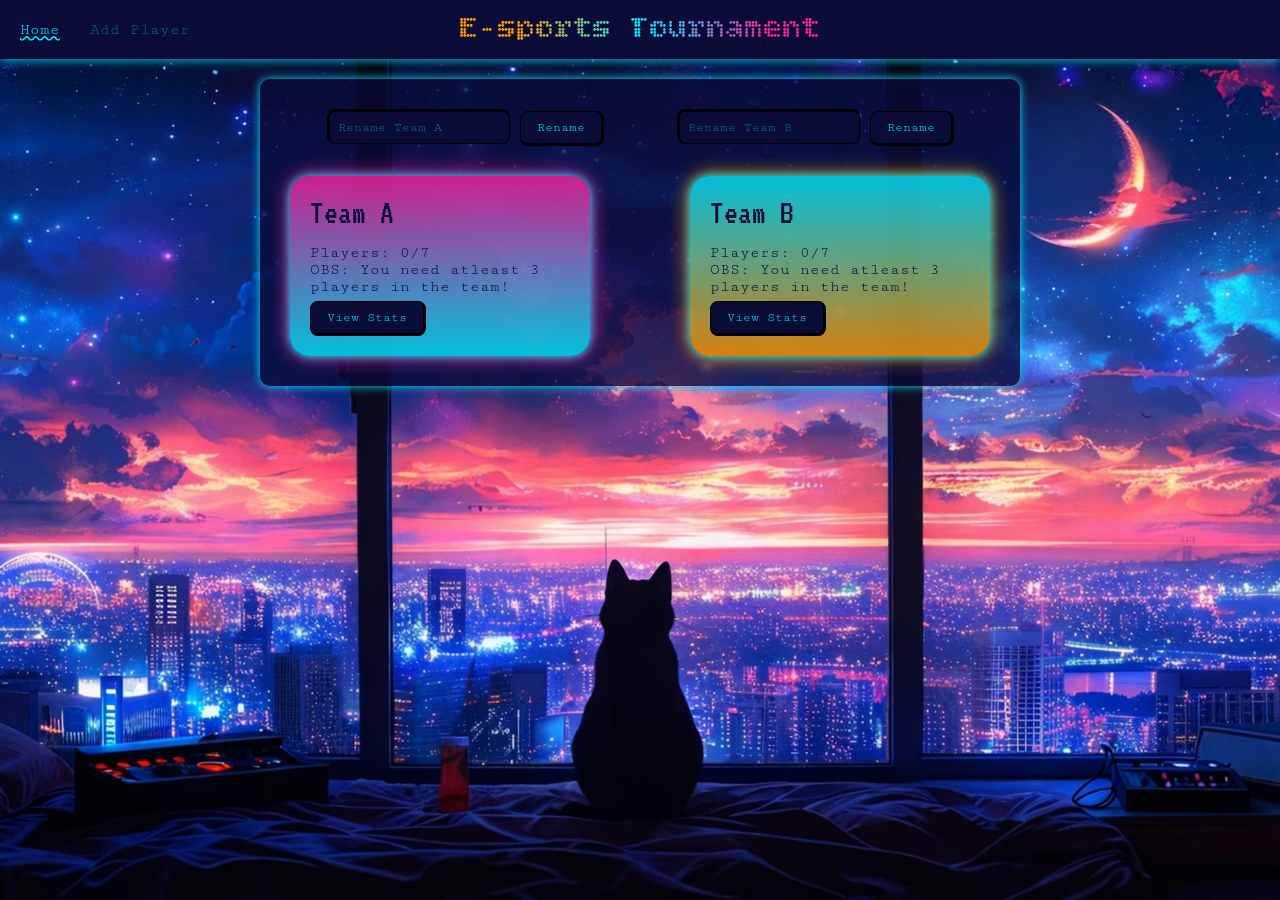
<file: index.html>
<!DOCTYPE html>
<html lang="en">
<head>
    <meta charset="UTF-8">
    <title>E-sports Tournament</title>
    <link rel="preconnect" href="https://fonts.googleapis.com">
    <link rel="preconnect" href="https://fonts.gstatic.com" crossorigin>
    <link href="https://fonts.googleapis.com/css2?family=Bitcount+Grid+Double:wght@100..900&family=Cutive+Mono&family=VT323&display=swap" rel="stylesheet">
    <link rel="stylesheet" href="style.css">
</head>
<body>
    <header>
        <nav>
            <a href="index.html" class="active">Home</a>
            <a href="addplayer.html">Add Player</a>
        </nav>
        <h1>E-sports Tournament</h1>
    </header>
    
    <main>
        <div class="rename">
            <div class="renameTeamA">
                <input id="teamAInput" placeholder="Rename Team A">
                <button onclick="renameTeam('A')">Rename</button>
            </div>

            <div class="renameTeamB">
                <input id="teamBInput" placeholder="Rename Team B">
                <button onclick="renameTeam('B')">Rename</button>
            </div>
        </div>

        <div class="teams">
            <div class="teamA-div">
                <h3 id="teamAName"></h3>
                <ul id="teamAList"></ul>
                <p id="teamA-p"></p>
                <button onclick="openStats('A')" >View Stats</button>
            </div>

            <div class="teamB-div">
                <h3 id="teamBName"></h3>
                <ul id="teamBList"></ul>
                <p id="teamB-p"></p>
                <button onclick="openStats('B')" >View Stats</button>
            </div>
        </div>
    </main>
    

    <script src="app.js"></script>
    <script>
        renderHome()
    </script>
</body>
</html>
</file>
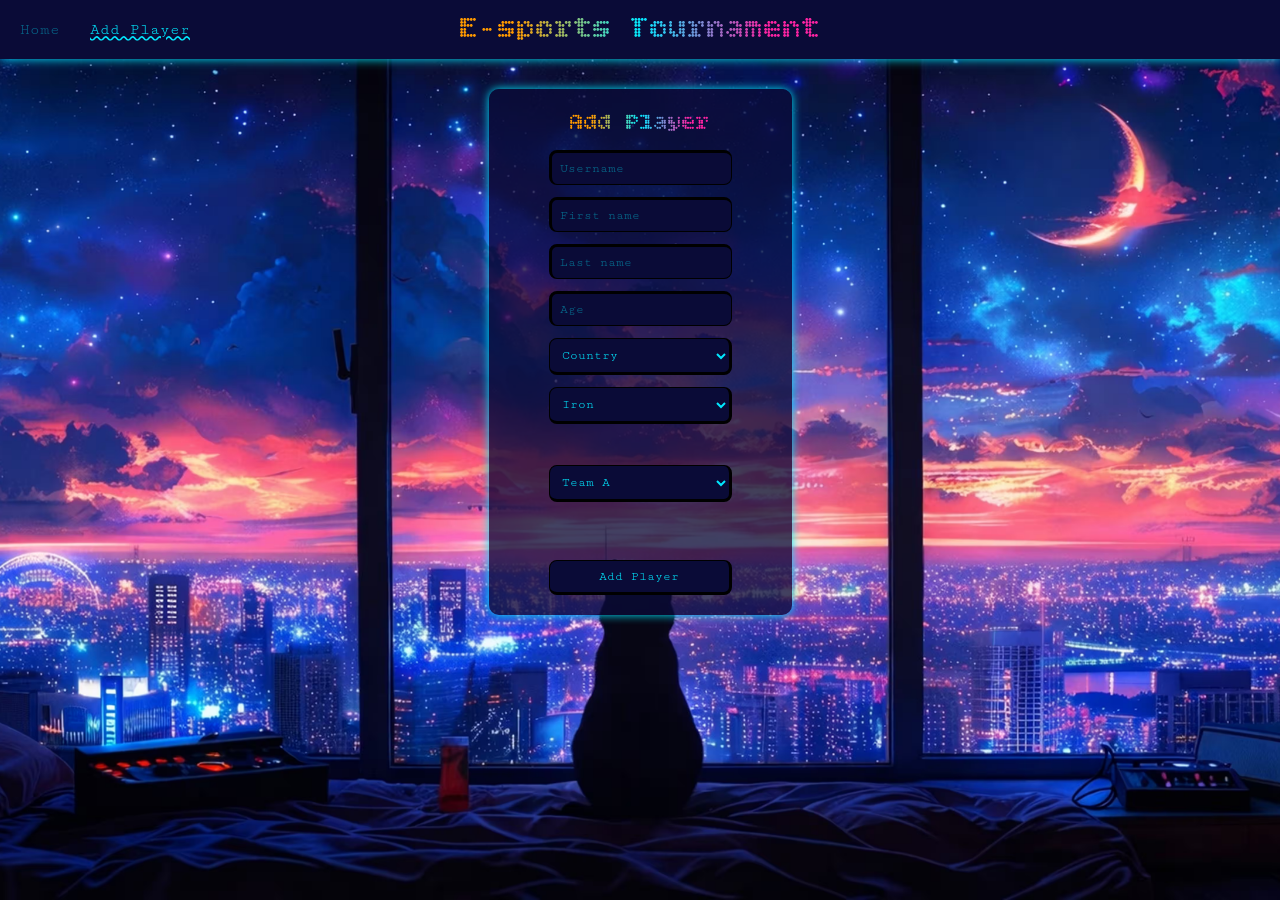
<file: addplayer.html>
<!DOCTYPE html>
<html lang="en">
<head>
    <meta charset="UTF-8">
    <title>Add Player</title>
    <link rel="preconnect" href="https://fonts.googleapis.com">
    <link rel="preconnect" href="https://fonts.gstatic.com" crossorigin>
    <link href="https://fonts.googleapis.com/css2?family=Bitcount+Grid+Double:wght@100..900&family=Cutive+Mono&family=VT323&display=swap" rel="stylesheet">
    <link rel="stylesheet" href="style.css">
    <script src="app.js"></script>
</head>
<body>
    <header>
        <nav>
            <a href="index.html">Home</a>
            <a href="addplayer.html" class="active">Add Player</a>
        </nav>
        <h1>E-sports Tournament</h1>
    </header>

    <form id="playerForm">
        <h2>Add Player</h2>
        <input id="username" placeholder="Username" required>
        <input id="firstname" placeholder="First name" required>
        <input id="lastname" placeholder="Last name" required>
        <input id="age" type="number" placeholder="Age" required>
        <select id="country">
            <option value="">Country</option>
        </select>
        <select id="ranking">
            <option>Iron</option>
            <option>Bronze</option>
            <option>Silver</option>
            <option>Gold</option>
            <option>Diamond</option>
        </select>
        <br>
        <select id="teamSelect"></select>
        <br><br>
        <button>Add Player</button>
    </form>
    <p id="error"></p>
    
    <script>
        renderAddPlayer()
    </script>

</body>
</html>
</file>
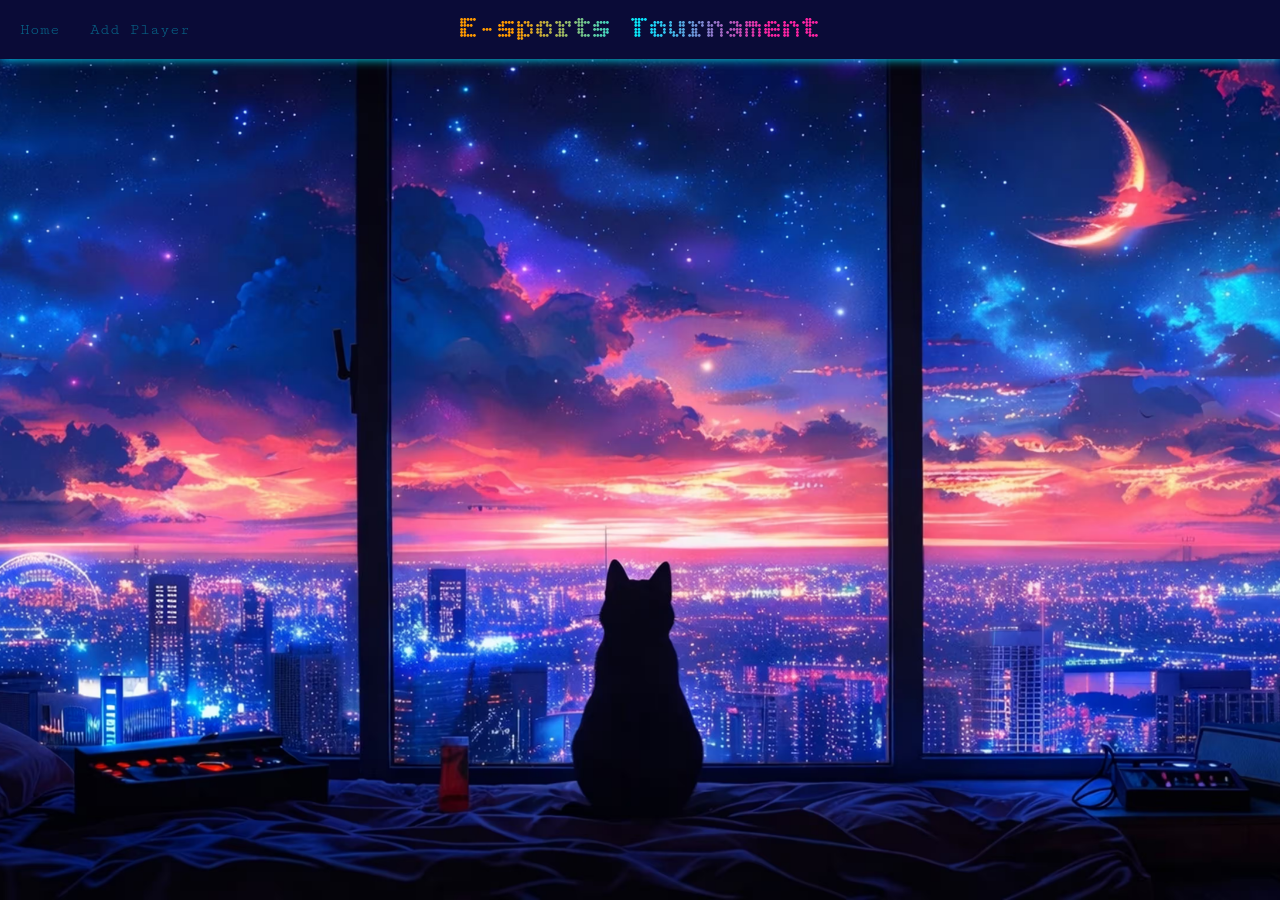
<file: playerinfo.html>
<!DOCTYPE html>
<html lang="en">
<head>
    <meta charset="UTF-8">
    <title>Player Info</title>
    <link rel="preconnect" href="https://fonts.googleapis.com">
    <link rel="preconnect" href="https://fonts.gstatic.com" crossorigin>
    <link href="https://fonts.googleapis.com/css2?family=Bitcount+Grid+Double:wght@100..900&family=Cutive+Mono&family=VT323&display=swap" rel="stylesheet">
    <link rel="stylesheet" href="style.css">
    <script src="app.js"></script>
</head>
<body>
    <header>
        <nav>
            <a href="index.html">Home</a>
            <a href="addplayer.html">Add Player</a>
        </nav>
        <h1>E-sports Tournament</h1>
    </header>

    <div id="profile"></div>
    <script>
        renderPlayerInfo()
    </script>
</body>
</html>
</file>
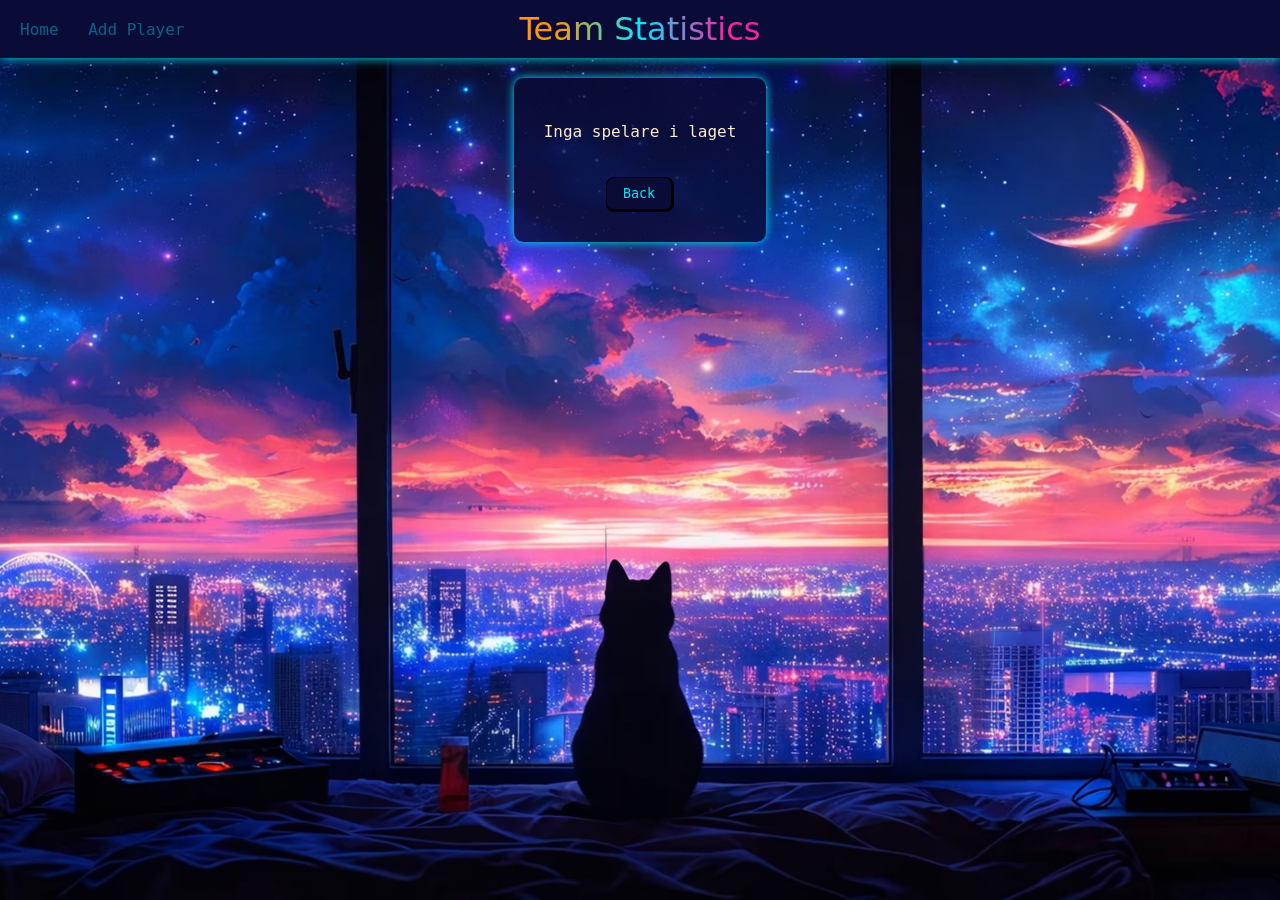
<file: teamstats.html>
<!DOCTYPE html>
<html lang="en">
<head>
    <meta charset="UTF-8">
    <title>Team Stats</title>
    <link rel="stylesheet" href="style.css">
    <script src="app.js"></script>
</head>
<body>

<header>
    <nav>
        <a href="index.html">Home</a>
        <a href="addplayer.html">Add Player</a>
    </nav>
    <h1>Team Statistics</h1>
</header>

<main>
    <div id="stats"></div>
    <button onclick="window.location.href='index.html'">
        Back
    </button>

</main>

<script>
    renderTeamStats()
</script>

</body>
</html>
</file>
<file: style.css>
* {
    box-sizing: border-box;
    font-family: "Cutive Mono", monospace;
    margin: 0;
    padding: 0;
}

body {
    min-height: 100vh;
    display: flex;
    flex-direction: column;
    align-items: center;
    background-image: url(./images/background.avif);
    background-size: cover;
    background-repeat: no-repeat;
    background-position: center;
}

header {
    width: 100%;
    position: relative;
    display: flex;
    align-items: center;
    background-color: #0A0B37;
    color: #02E8FF;
    padding: 10px 20px;
    box-shadow:#02E8FF 0px 0px 10px;
}

header nav a {
    opacity: 0.4;
}

header nav a:hover {
    opacity: 1;
}

header nav a.active {
    opacity: 1;
    text-decoration: wavy underline #02E8FF;

}

h1, h2 {
    font-family: "Bitcount Grid Double", system-ui;
    font-optical-sizing: auto;
    font-weight: 350;
    margin: 0 auto;
    background: linear-gradient(to right, 
    #FE9900 15%, 
    #02E8FF 50%, 
    #FB23A2 85% );
    -webkit-background-clip: text;
    background-clip: text;
    -webkit-text-fill-color: transparent;
}

.rename {
    width: 100%;
    display: flex;
    justify-content: space-around;
}

button {
    background-color: #0A0B37;
    color: #02E8FF;
    padding: 8px 16px;
    border-radius: 8px;
    border: solid #000;
    border-width: 1px 3px 3px 1px;
    cursor: pointer;
}

#teamAInput, #teamBInput {
    background-color: #0A0B37;
    color: #02E8FF;
    padding: 8px;
    border-radius: 8px;
    border: solid #000;
    border-width: 3px 1px 1px 3px;
}

input::placeholder {
    color: #02eaff73;
}

h3 {
    font-family: "VT323", monospace;
    font-size: 34px;
    margin-bottom: 12px;
    font-weight: 500;
}

h4 {
    font-family: "VT323", monospace;
    font-size: 28px;
    margin-bottom: 12px;
    font-weight: 500;
}

nav {
    position: absolute;
    left: 20px;
}

nav a {
    color: #02E8FF;
    text-decoration: none;
    margin-right: 20px;
}

main {
    background-color: #0a0b37c3;
    padding: 30px;
    margin-top: 20px;
    display: flex;
    flex-direction: column;
    align-items: center;
    gap: 30px;
    border-radius: 10px;
    box-shadow:#02E8FF 0px 0px 10px;
}

.teams {
    display: flex;
    gap: 100px;
}

/* .team {
    background: white;
    padding: 20px;
    border-radius: 10px;
    width: 250px;
} */

.player {
    display: flex;
    align-items: center;
    justify-content: space-between;
    margin: 6px 0 6px 6px;
}

.player span {
    cursor: pointer;
    color: #0A0B37;
    font-size: 18px;
    font-weight: 600;
}

.profile {
    margin-top: 80px;
    background: #0A0B37c3;
    color: #02E8FF;
    padding: 30px;
    border-radius: 10px;
    width: 300px;
    box-shadow:#02E8FF 0px 0px 10px;
}

.player-actions {
    display: flex;
    align-items: center;
    gap: 5px;
}

.player-btn {
    background: #0A0B37;
    border: none;
    padding: 3.5px 8px;
    border-radius: 100px;
    cursor: pointer;
    font-size: 16px;
    color: #02E8FF;
}

.profile-actions {
    display: flex;
    justify-content: center;
    gap: 20px;
    margin-top: 20px;
}

.switch-btn {
    padding: 5px 7.5px;
    
}

.teamA-div, .teamB-div {
    background: linear-gradient(#fb23a1cd, #02eaffcd);
    padding: 20px;
    color: #0A0B37;
    border-radius: 20px;
    width: 300px;
    box-shadow: #02E8FF 0px 0px 10px, #fb23a1 0px 0px 20px;
}

.teamB-div {
    background: linear-gradient(#02E8FFcd, #FE9900cd);
    box-shadow: #02E8FF 0px 0px 10px, #FE9900 0px 0px 20px;
}
#error {
    color: #fb23a1;
    font-weight: 600;
    text-align: center;
}
p {
    margin: 14px 0 6px 0;
}

#playerForm {
    margin-top:30px;
    display: flex;
    flex-direction: column;
    gap: 12px;
    background-color: #0a0b37c3;
    padding: 20px 60px;
    border-radius: 10px;
    box-shadow:#02E8FF 0px 0px 10px;
}

#playerForm input, #playerForm select, .profile input, .profile select {
    background-color: #0A0B37;
    color: #02E8FF;
    padding: 8px;
    border-radius: 8px;
    border: solid #000;
    border-width: 3px 1px 1px 3px;
}

#playerForm select {
    border-width: 1px 3px 3px 1px;
    cursor: pointer;
}

button:hover {
    box-shadow:#02E8FF 0px 0px 10px;
}

#stats p {
    color: blanchedalmond;
}
</file>
